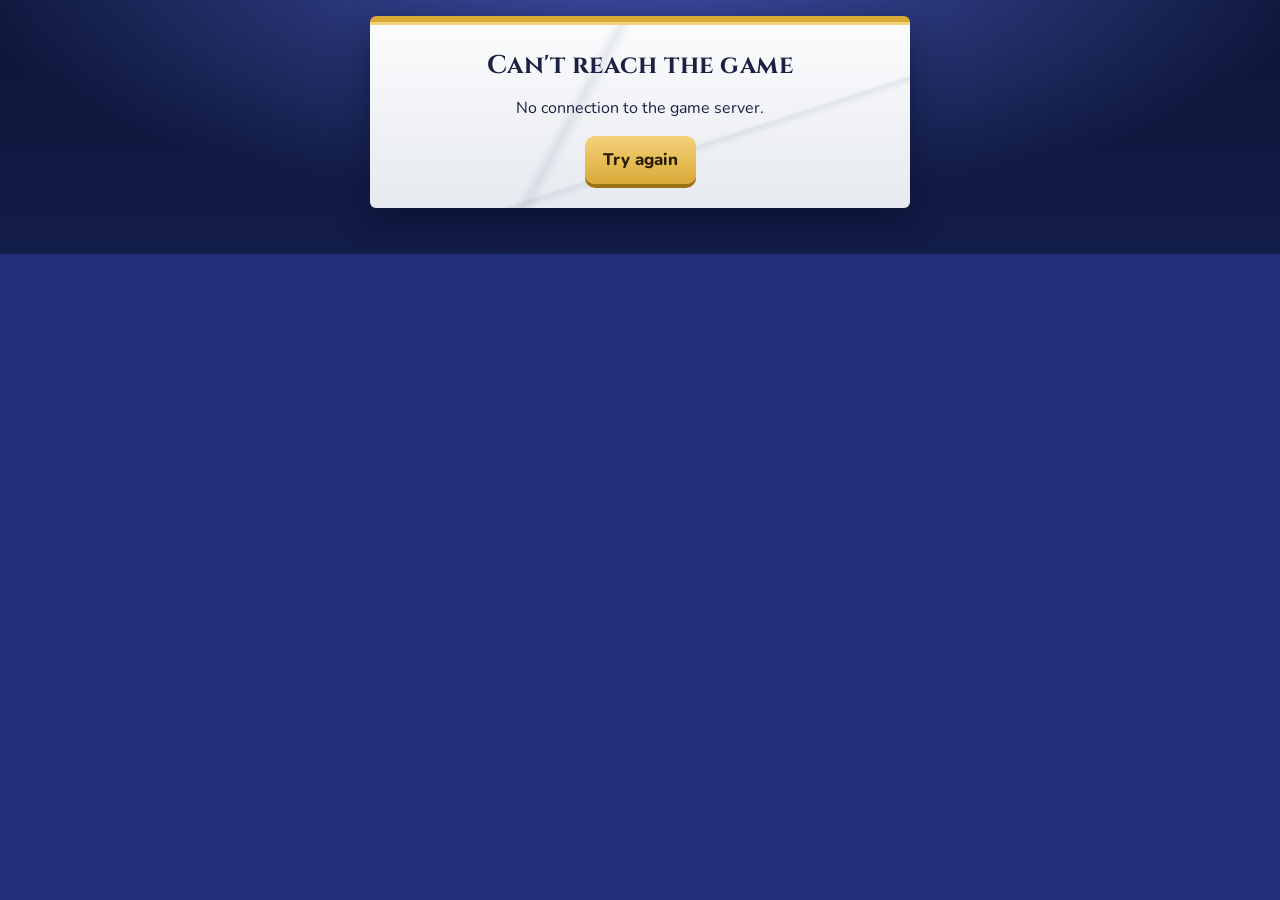
<file: index.html>
<!doctype html>
<html lang="en-AU">
<head>
  <meta charset="utf-8">
  <meta name="viewport" content="width=device-width, initial-scale=1, maximum-scale=1, user-scalable=no, viewport-fit=cover">
  <meta name="apple-mobile-web-app-capable" content="yes">
  <meta name="theme-color" content="#0c1536">
  <title>Trials of Olympus</title>
  <link rel="preconnect" href="https://fonts.googleapis.com">
  <link href="https://fonts.googleapis.com/css2?family=Cinzel:wght@600;700;900&family=Nunito:wght@500;700;800&display=swap" rel="stylesheet">
  <link rel="stylesheet" href="css/style.css">
  <link rel="stylesheet" href="css/pad.css">
</head>
<body class="student">
  <div id="app"></div>
  <script src="js/config.js"></script>
  <script src="js/levels.js"></script>
  <script src="js/api.js"></script>
  <script src="js/game.js"></script>
  <script src="js/celebrate.js"></script>
  <script src="js/student.js"></script>
</body>
</html>
</file>
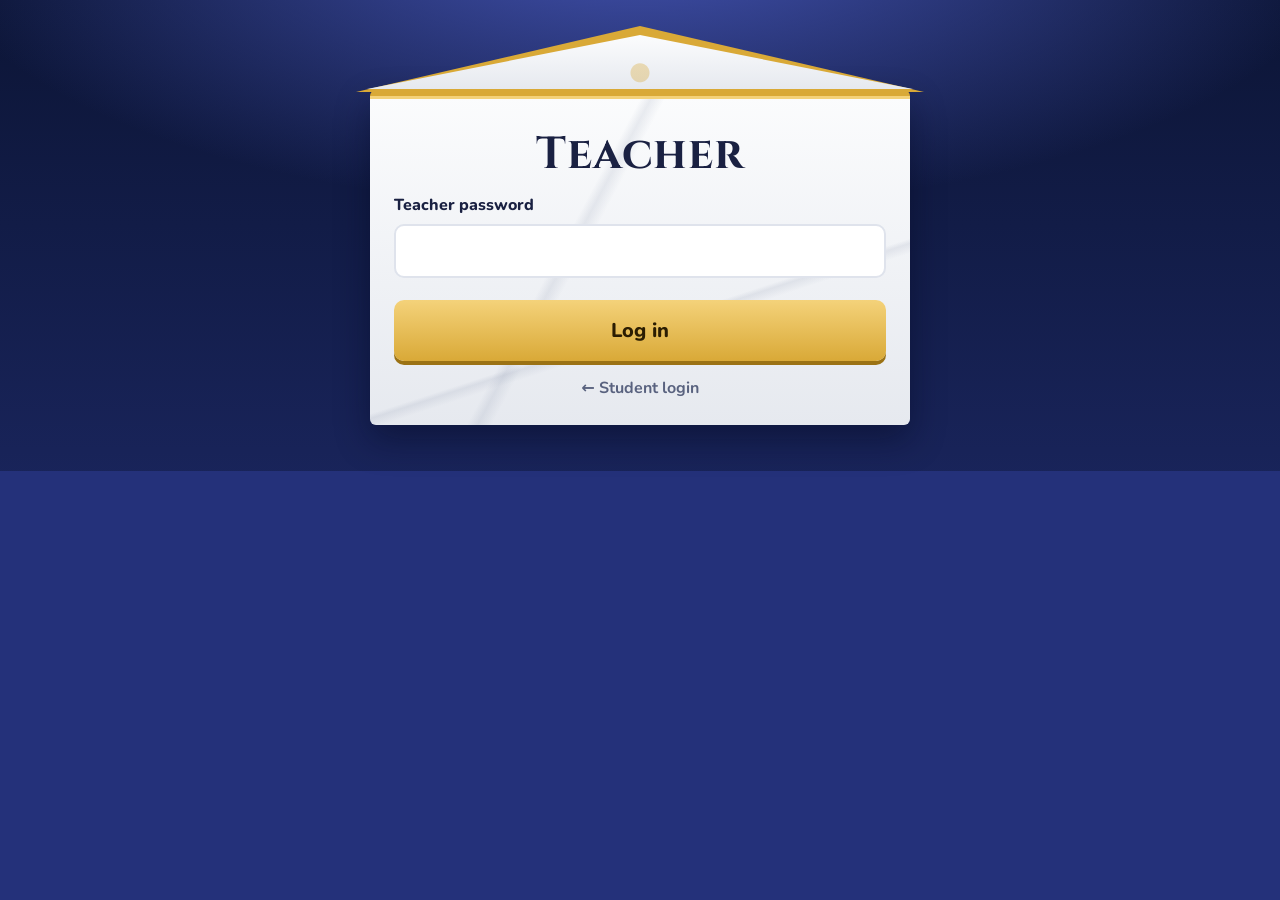
<file: teacher.html>
<!doctype html>
<html lang="en-AU">
<head>
  <meta charset="utf-8">
  <meta name="viewport" content="width=device-width, initial-scale=1">
  <meta name="robots" content="noindex">
  <title>Trials of Olympus — Teacher</title>
  <link rel="preconnect" href="https://fonts.googleapis.com">
  <link href="https://fonts.googleapis.com/css2?family=Cinzel:wght@600;700;900&family=Nunito:wght@500;700;800&display=swap" rel="stylesheet">
  <link rel="stylesheet" href="css/style.css">
</head>
<body class="teacher">
  <div id="app"></div>
  <script src="js/config.js"></script>
  <script src="js/levels.js"></script>
  <script src="js/api.js"></script>
  <script src="js/game.js"></script>
  <script src="js/celebrate.js"></script>
  <script src="js/teacher.js"></script>
</body>
</html>
</file>
<file: css/style.css>
/* =====================================================================
   FLUENCY CHALLENGE — "Mount Olympus" theme
   Night sky over Olympus, marble temple panels with gold cornices,
   fluted columns either side of the play area, a lightning flash on
   every correct answer. All colours are tokens in :root.
   ===================================================================== */
:root {
  --sky-top: #0c1536; --sky-bottom: #24317a; --glow: #4656b8;
  --marble: #f6f7f9; --marble-shade: #e6e9ef; --vein: rgba(120, 132, 160, .14);
  --gold: #d9a937; --gold-light: #f4d27a; --gold-deep: #9b7214;
  --ink: #1a2142; --muted: #59627f; --line: #dfe3ec;
  --laurel: #3f8a55; --laurel-soft: #e3f2e7; --wine: #b4323f; --wine-soft: #f8e3e5;
  --wood-dark: #2b170a; --wood: #4a2a12; --wood-light: #6b3f1d;
  --display: 'Cinzel', 'Trajan Pro', Georgia, serif;
  --body: 'Nunito', system-ui, -apple-system, sans-serif;
  --r-panel: 6px; --r-control: 10px;
}

* { box-sizing: border-box; }
html, body { margin: 0; min-height: 100%; }
html { background: var(--sky-bottom); }
body {
  font-family: var(--body); color: var(--ink); line-height: 1.45;
  background:
    url("data:image/svg+xml,%3Csvg xmlns='http://www.w3.org/2000/svg' viewBox='0 0 1200 220' preserveAspectRatio='none'%3E%3Cpath d='M0 220 L0 150 L140 95 L260 140 L420 40 L520 85 L600 10 L690 80 L800 55 L930 130 L1060 90 L1200 140 L1200 220Z' fill='%23111b48'/%3E%3Cpath d='M600 10 L638 44 L624 40 L612 50 L600 42 L588 52 L576 40 L562 44Z' fill='%23dfe6f5' opacity='.55'/%3E%3Cpath d='M0 220 L0 185 L180 150 L340 190 L520 140 L700 185 L880 150 L1040 180 L1200 160 L1200 220Z' fill='%230a1130'/%3E%3C/svg%3E") bottom / 100% 26vh no-repeat fixed,
    radial-gradient(ellipse 80% 45% at 50% -8%, var(--glow) 0%, transparent 70%) fixed,
    linear-gradient(180deg, var(--sky-top), var(--sky-bottom)) fixed;
  -webkit-tap-highlight-color: transparent; touch-action: manipulation;
  padding: max(16px, env(safe-area-inset-top)) 16px 28px;
}
body.student { -webkit-user-select: none; user-select: none; }
#app { max-width: 1100px; margin: 0 auto; position: relative; z-index: 1; }
h1, h2, h3 { font-family: var(--display); font-weight: 700; letter-spacing: .02em; margin: .2em 0 .5em; line-height: 1.15; }
h2 { font-size: 1.6rem; }
.title { font-size: clamp(2rem, 6vw, 2.8rem); text-align: center; margin-bottom: .1em; }
.subtitle { text-align: center; color: var(--muted); margin-top: 0; }
a { color: var(--gold-deep); }
.muted { color: var(--muted); } .small { font-size: .9rem; } .center { text-align: center; }
.pad-xl { padding: 60px 0; color: #fff; }
.warn { color: var(--wine); font-weight: 800; }
:focus-visible { outline: 3px solid var(--gold-light); outline-offset: 2px; }

/* ---------- Lightning flash (signature moment: every correct answer) ---------- */
body::after {
  content: ''; position: fixed; inset: 0; pointer-events: none; z-index: 40; opacity: 0;
  background:
    url("data:image/svg+xml,%3Csvg xmlns='http://www.w3.org/2000/svg' viewBox='0 0 100 300'%3E%3Cpath d='M60 0 L22 130 L48 130 L18 300 L82 105 L54 105 L80 0Z' fill='%23fff3c4'/%3E%3C/svg%3E") 82% 0 / auto 70vh no-repeat,
    radial-gradient(ellipse at 80% 0%, rgba(255, 240, 190, .55), transparent 60%);
}
body.zap::after { animation: zap .42s ease-out; }
@keyframes zap { 0% { opacity: 0; } 12% { opacity: 1; } 25% { opacity: .2; } 38% { opacity: .85; } 100% { opacity: 0; } }

/* ---------- Marble panels ---------- */
.card {
  background:
    linear-gradient(118deg, transparent 38%, var(--vein) 39.5%, transparent 41.5%),
    linear-gradient(162deg, transparent 63%, var(--vein) 64%, transparent 66%),
    linear-gradient(180deg, #fbfcfd, var(--marble-shade));
  border-radius: var(--r-panel); border-top: 6px solid var(--gold);
  box-shadow: inset 0 3px 0 var(--gold-light), 0 14px 34px rgba(4, 8, 30, .45);
  padding: 24px; margin: 0 auto 18px;
}
.card.narrow { max-width: 540px; } .card.wide { max-width: 920px; }

/* Temple front: a pediment sits on top of the panel */
.temple { position: relative; margin-top: 74px; }
.temple::before, .temple::after { content: ''; position: absolute; left: 50%; transform: translateX(-50%); pointer-events: none; }
.temple::before { top: -70px; width: calc(100% + 28px); height: 66px; background: var(--gold); clip-path: polygon(50% 0, 100% 100%, 0 100%); }
.temple::after {
  top: -61px; width: calc(100% + 6px); height: 54px; clip-path: polygon(50% 0, 100% 100%, 0 100%);
  background: radial-gradient(circle at 50% 70%, rgba(217, 169, 55, .35) 0 9px, transparent 10px), linear-gradient(180deg, #fbfcfd, var(--marble-shade));
}

label { display: block; font-weight: 800; margin: 14px 0; }
select, input {
  display: block; width: 100%; margin-top: 6px; font: inherit; font-size: 1.15rem; padding: 12px 14px;
  border: 2px solid var(--line); border-radius: var(--r-control); background: #fff; color: var(--ink);
}
select:focus, input:focus { outline: none; border-color: var(--gold); }
.demo-note { background: #fff6d8; border: 1px solid var(--gold-light); border-radius: var(--r-control); padding: 10px 14px; text-align: center; }

/* ---------- Buttons ---------- */
.btn {
  font: inherit; font-weight: 800; font-size: 1.05rem; border: 0; border-radius: var(--r-control); padding: 12px 18px; cursor: pointer;
  background: #fff; color: var(--ink); box-shadow: inset 0 0 0 2px var(--line), 0 3px 0 var(--line); transition: transform .08s;
}
.btn:active { transform: translateY(2px); }
.btn:disabled { opacity: .5; cursor: default; }
.btn.primary { background: linear-gradient(180deg, var(--gold-light), var(--gold)); color: #2b1d02; box-shadow: 0 4px 0 var(--gold-deep); }
.btn.ghost { background: transparent; box-shadow: none; color: var(--muted); }
.btn.big { font-size: 1.25rem; padding: 16px 22px; width: 100%; margin-top: 8px; }
.btn.huge { font-family: var(--display); font-size: 1.5rem; padding: 20px; width: 100%; }
.btn.small { font-size: .9rem; padding: 8px 12px; }
.btn.back { padding-left: 0; }
.menu { display: grid; gap: 14px; margin: 22px 0 14px; }
.choice-row { display: flex; flex-wrap: wrap; gap: 10px; justify-content: center; margin-top: 16px; }

/* ---------- Operation + level pickers ---------- */
.op-grid { display: grid; grid-template-columns: repeat(auto-fit, minmax(240px, 1fr)); gap: 12px; }
.op-btn { display: flex; align-items: center; gap: 14px; text-align: left; padding: 16px; }
.op-btn small { display: block; font-weight: 700; color: var(--muted); margin-top: 2px; }
.op-sym {
  font-family: var(--display); font-size: 2.2rem; width: 58px; height: 58px; flex: none; display: grid; place-items: center;
  border-radius: 50%; background: radial-gradient(circle at 35% 30%, var(--gold-light), var(--gold) 60%, var(--gold-deep)); color: #2b1d02;
}
.level-list { display: grid; gap: 8px; }
.level-btn {
  display: grid; grid-template-columns: 40px 40px 1fr auto; align-items: center; gap: 10px; text-align: left; font: inherit;
  background: #fff; border: 2px solid var(--line); border-radius: var(--r-control); padding: 10px 14px; cursor: pointer; color: var(--ink);
}
.level-btn.current { border-color: var(--gold); background: #fff9e8; box-shadow: 0 0 0 3px rgba(217, 169, 55, .25); }
.lv-num { font-family: var(--display); font-weight: 700; font-size: 1.35rem; text-align: center; color: var(--gold-deep); }
.lv-emoji { font-size: 1.7rem; text-align: center; }
.lv-name { font-weight: 800; font-size: 1.08rem; }
.lv-tag { font-family: var(--display); color: var(--gold-deep); margin-right: 2px; }
.tag { font-size: .85rem; font-weight: 800; padding: 4px 10px; border-radius: 999px; background: var(--marble-shade); white-space: nowrap; }
.tag.ok { background: var(--laurel-soft); color: var(--laurel); }
.tag.cur { background: var(--gold); color: #2b1d02; }
.tag.dim { color: var(--muted); }
@media (max-width: 520px) { .level-btn { grid-template-columns: 30px 32px 1fr; } .level-btn .tag { grid-column: 2 / -1; justify-self: start; } }

/* ---------- Profile ---------- */
.tabs { display: flex; gap: 6px; flex-wrap: wrap; margin-bottom: 10px; }
.tab { font: inherit; font-weight: 800; border: 0; border-radius: 999px; padding: 8px 14px; background: var(--marble-shade); cursor: pointer; color: var(--ink); }
.tab.active { background: var(--ink); color: var(--gold-light); }
.big-line { font-size: 1.2rem; }
.table-wrap { overflow-x: auto; }
.lv-table { width: 100%; border-collapse: collapse; font-size: 1rem; }
.lv-table th, .lv-table td { padding: 9px 10px; border-bottom: 1px solid var(--line); text-align: left; vertical-align: top; }
.lv-table th { font-family: var(--display); font-size: .95rem; }
.lv-table th small, .lv-table td small { display: block; color: var(--muted); font-weight: 600; font-family: var(--body); }
.lv-table tr.current td { background: #fff6d8; }
.stat-grid { display: grid; grid-template-columns: repeat(4, 1fr); gap: 8px; margin: 16px 0; }
.stat-grid div { background: #fff; border: 1px solid var(--line); border-radius: var(--r-control); padding: 12px 4px; }
.stat-grid b { display: block; font-family: var(--display); font-size: 1.6rem; }
.stat-grid span { color: var(--muted); font-size: .85rem; font-weight: 700; }

/* ---------- Waiting room ---------- */
.big-emoji { font-size: 3.6rem; }
.spin { animation: spin 2s linear infinite; display: inline-block; }
@keyframes spin { to { transform: rotate(360deg); } }
.spinner { width: 40px; height: 40px; border: 5px solid rgba(255, 255, 255, .3); border-top-color: var(--gold-light); border-radius: 50%; animation: spin 1s linear infinite; margin: 0 auto 10px; }
.card .spinner { border-color: var(--line); border-top-color: var(--gold); }
.in-room {
  display: inline-flex; align-items: center; gap: 8px; background: var(--laurel-soft); color: var(--laurel);
  font-weight: 800; padding: 6px 14px; border-radius: 999px; border: 1px solid rgba(63, 138, 85, .35);
}
.in-room .dot { width: 10px; height: 10px; border-radius: 50%; background: var(--laurel); animation: beat 1.4s ease-in-out infinite; }
@keyframes beat { 0%, 100% { box-shadow: 0 0 0 0 rgba(63, 138, 85, .5); } 50% { box-shadow: 0 0 0 7px rgba(63, 138, 85, 0); } }
.bolt-wait { font-size: 4.2rem; margin: 10px 0 0; animation: charge 2.4s ease-in-out infinite; }
@keyframes charge { 0%, 100% { filter: drop-shadow(0 0 0 rgba(217, 169, 55, 0)); transform: scale(1); } 50% { filter: drop-shadow(0 0 18px rgba(244, 210, 122, .95)); transform: scale(1.08); } }
.count-line { font-family: var(--display); font-weight: 700; font-size: 1.2rem; color: var(--gold-deep); }
.after-results { color: #fff; }
.after-results .btn.ghost { color: rgba(255, 255, 255, .85); display: block; margin: 10px auto 0; }

/* ---------- Countdown + team reveal ---------- */
.countdown { text-align: center; color: #fff; padding-top: 2vh; max-width: 620px; margin: 0 auto; }
.count-title { font-size: 2rem; }
.count-num { font-family: var(--display); font-weight: 900; font-size: 9rem; line-height: 1; margin-top: 4vh; color: var(--gold-light); text-shadow: 0 0 30px rgba(244, 210, 122, .5); }
.count-num.pop { animation: pop .5s ease-out; }
@keyframes pop { from { transform: scale(1.6); opacity: 0; } to { transform: scale(1); opacity: 1; } }
.team-reveal {
  display: inline-flex; align-items: center; gap: 16px; background: var(--marble); color: var(--ink); border-radius: var(--r-panel);
  padding: 16px 24px; border-top: 6px solid var(--team, var(--gold)); box-shadow: 0 14px 34px rgba(4, 8, 30, .45); text-align: left; animation: pop .6s;
}
.team-reveal > span { font-size: 3.4rem; }
.team-reveal b { font-family: var(--display); font-size: 1.6rem; color: var(--team); display: block; }
.team-reveal small { color: var(--muted); font-weight: 700; }
.lv-line { font-weight: 800; font-size: 1.15rem; opacity: .92; }

/* ---------- Play screen: a temple front, columns either side ---------- */
.arena { display: grid; grid-template-columns: 1fr minmax(0, 540px) 1fr; gap: 28px; align-items: stretch; }
.column {
  justify-self: center; width: 54px; border-radius: 2px; min-height: 100%;
  background:
    linear-gradient(180deg, var(--gold) 0 10px, #fbfcfd 10px 26px, transparent 26px) top / 100% 26px no-repeat,
    linear-gradient(0deg, var(--gold) 0 8px, #fbfcfd 8px 22px, transparent 22px) bottom / 100% 22px no-repeat,
    repeating-linear-gradient(90deg, #f3f5f8 0 7px, #c9cfda 7px 9px, #fbfcfd 9px 13px);
  box-shadow: 0 0 0 4px rgba(255, 255, 255, .06), 0 10px 24px rgba(0, 0, 0, .35);
  opacity: .92;
}
@media (max-width: 760px) { .arena { grid-template-columns: 1fr; } .column { display: none; } }
.play { color: #fff; width: 100%; }
.play-top { display: flex; align-items: center; justify-content: space-between; gap: 10px; min-height: 36px; margin-bottom: 6px; }
.play-label { font-weight: 800; opacity: .9; text-align: right; overflow: hidden; text-overflow: ellipsis; white-space: nowrap; }
.quit {
  font: inherit; font-weight: 800; font-size: .95rem; color: #fff; background: rgba(255, 255, 255, .12);
  border: 1px solid rgba(255, 255, 255, .3); border-radius: 999px; padding: 6px 14px; cursor: pointer;
}
.countdown .play-top { justify-content: flex-start; }
.hud { display: grid; grid-template-columns: repeat(3, 1fr); gap: 8px; }
.hud-item { background: rgba(8, 14, 44, .55); border: 1px solid rgba(244, 210, 122, .35); border-radius: var(--r-control); padding: 6px 10px; text-align: center; }
.hud-label { display: block; font-size: .8rem; font-weight: 800; opacity: .8; }
.hud-val { font-family: var(--display); font-weight: 700; font-size: 1.9rem; color: var(--gold-light); font-variant-numeric: lining-nums tabular-nums; }
.hud-item.hurry .hud-val { color: #ff9a8a; animation: pulse .5s infinite alternate; }
@keyframes pulse { to { transform: scale(1.12); } }
.timebar { height: 8px; background: rgba(255, 255, 255, .15); border-radius: 99px; overflow: hidden; margin: 10px 0; }
.timebar div { height: 100%; background: linear-gradient(90deg, var(--gold-deep), var(--gold-light)); transition: width .1s linear; }
.question {
  font-family: var(--display); font-weight: 700; font-size: clamp(2.6rem, 9vw, 4.2rem); text-align: center; margin: 2vh 0 1vh;
  font-variant-numeric: lining-nums tabular-nums; text-shadow: 0 3px 0 rgba(0, 0, 0, .3);
}
.answer {
  background: linear-gradient(180deg, #fff, var(--marble-shade)); color: var(--ink); border-radius: var(--r-control);
  height: clamp(64px, 10vh, 84px); display: flex; align-items: center; justify-content: center;
  font-family: var(--display); font-weight: 700; font-size: clamp(2.2rem, 7vw, 3.2rem); font-variant-numeric: lining-nums tabular-nums;
  border: 4px solid var(--gold);
}
.answer.right { background: var(--laurel-soft); border-color: var(--laurel); box-shadow: 0 0 26px rgba(244, 210, 122, .8); }
.answer.wrong { background: var(--wine-soft); border-color: var(--wine); animation: shake .3s; }
@keyframes shake { 25% { transform: translateX(-8px); } 75% { transform: translateX(8px); } }
.caret { width: 3px; height: 1em; background: var(--gold-deep); margin-left: 3px; animation: blink 1s steps(1) infinite; }
@keyframes blink { 50% { opacity: 0; } }
.reveal { height: 1.8em; text-align: center; font-weight: 800; font-size: 1.2rem; color: #ffc9c9; margin: 6px 0; }
.pad { display: grid; grid-template-columns: repeat(3, 1fr); gap: 10px; }
.key {
  font-family: var(--display); font-weight: 700; font-size: clamp(1.8rem, 5vw, 2.4rem); height: clamp(60px, 9.5vh, 92px);
  border: 0; border-radius: var(--r-control); cursor: pointer; touch-action: manipulation; color: var(--ink);
  background: linear-gradient(118deg, transparent 45%, var(--vein) 47%, transparent 50%), linear-gradient(180deg, #fff, var(--marble-shade));
  box-shadow: 0 5px 0 #b9bfcc, inset 0 -2px 0 rgba(0, 0, 0, .05);
}
.key.pressed { transform: translateY(4px); box-shadow: 0 1px 0 #b9bfcc; }
.key-del { background: linear-gradient(180deg, #e7c8a0, #c99b62); color: #3b2508; box-shadow: 0 5px 0 #8a5f2c; }
.key-go { background: linear-gradient(180deg, #58a96f, var(--laurel)); color: #fff; box-shadow: 0 5px 0 #2a5e3a; }
.play.finished .pad, .play.finished .answer { opacity: .4; pointer-events: none; }

/* ---------- Results ---------- */
.results { text-align: center; }
.winner {
  background: radial-gradient(ellipse at 50% 0%, rgba(255, 255, 255, .28), transparent 65%), var(--team, var(--ink));
  color: #fff; border-radius: var(--r-panel); padding: 20px 16px 26px; border-top: 6px solid var(--gold); position: relative;
}
.winner-kicker { font-family: var(--display); font-weight: 700; color: #fff; font-size: 1.15rem; text-shadow: 0 2px 0 rgba(0, 0, 0, .3); }
.laurel {
  width: 128px; height: 128px; margin: 8px auto 4px; display: grid; place-items: center; border-radius: 50%;
  background: radial-gradient(circle, rgba(255, 255, 255, .18) 55%, transparent 56%);
  box-shadow: 0 0 0 5px #fff, 0 0 0 9px var(--gold-light), 0 0 34px rgba(255, 244, 200, .8);
}
.winner-emoji { font-size: 4.4rem; line-height: 1; animation: pop .8s; }
.winner h1 { font-size: clamp(2rem, 6vw, 3.2rem); margin: .2em 0; text-shadow: 0 3px 0 rgba(0, 0, 0, .25); }
.results.big .winner h1 { font-size: clamp(2.6rem, 7vw, 4.4rem); }
.winner-sub, .winner-stat { font-weight: 800; opacity: .95; }
.you-badge { display: inline-block; margin-top: 10px; background: var(--gold-light); color: #2b1d02; font-weight: 800; padding: 6px 16px; border-radius: 999px; }
.me-card { background: #fff; border: 1px solid var(--line); border-radius: var(--r-control); padding: 12px; margin: 14px 0; }
.levelup { color: var(--laurel); font-weight: 800; font-size: 1.15rem; margin-top: 4px; }
.ranks { list-style: none; padding: 0; margin: 16px 0; text-align: left; }
.rank-row {
  display: grid; grid-template-columns: 44px 44px 1fr auto; align-items: center; gap: 8px; padding: 10px 14px;
  border-radius: var(--r-control); border-left: 8px solid var(--team); background: #fff; margin-bottom: 8px; box-shadow: 0 2px 0 var(--line);
}
.rank-row.mine { outline: 3px solid var(--gold); }
.rank { font-family: var(--display); font-weight: 700; font-size: 1.5rem; text-align: center; }
.team-emoji { font-size: 1.8rem; }
.team-name { font-weight: 800; font-size: 1.1rem; }
.team-name em { color: var(--gold-deep); font-style: normal; }
.team-stat { font-family: var(--display); font-weight: 700; font-size: 1.25rem; text-align: right; }
.team-stat small { display: block; font-family: var(--body); font-size: .8rem; color: var(--muted); }
.members { grid-column: 1 / -1; display: flex; flex-wrap: wrap; gap: 6px; padding-top: 4px; }
.members.center { justify-content: center; margin-top: 10px; }
.member { background: var(--marble); border: 1px solid var(--line); border-radius: 999px; padding: 4px 10px; font-weight: 700; font-size: .9rem; }
.member small { color: var(--muted); }
.confetti { position: fixed; inset: 0; pointer-events: none; z-index: 50; }
.toast { position: fixed; left: 50%; bottom: 24px; transform: translateX(-50%); background: var(--ink); color: #fff; padding: 12px 18px; border-radius: var(--r-control); font-weight: 700; z-index: 60; max-width: 90vw; border: 1px solid var(--gold); }

/* ---------- Teacher ---------- */
.t-head { display: flex; align-items: center; justify-content: space-between; flex-wrap: wrap; gap: 10px; color: #fff; margin-bottom: 18px; }
.t-head h1 { margin: 0; color: var(--gold-light); }
.t-head nav { display: flex; gap: 8px; flex-wrap: wrap; }
.t-head .btn.ghost { color: #fff; }
.lobby-grid { display: grid; grid-template-columns: 1.4fr 1fr; gap: 18px; align-items: start; }
.lobby-grid .card { margin: 0; }
@media (max-width: 800px) { .lobby-grid { grid-template-columns: 1fr; } }
.count { color: var(--gold-deep); font-size: 1.4em; }
.chips { display: flex; flex-wrap: wrap; gap: 8px; }
.chip { font: inherit; font-weight: 700; border: 1px solid var(--line); background: #fff; border-radius: 999px; padding: 8px 14px; cursor: pointer; color: var(--ink); }
.chip:hover { background: var(--wine-soft); border-color: var(--wine); }
.playing-card { max-width: 900px; padding: 40px 24px; }
.big-timer { font-family: var(--display); font-weight: 900; font-size: clamp(4rem, 14vw, 9rem); color: var(--gold-deep); font-variant-numeric: lining-nums tabular-nums; line-height: 1.1; }
.team-pills { display: flex; flex-wrap: wrap; gap: 8px; justify-content: center; margin: 16px 0; }
.pill { border: 3px solid var(--team); border-radius: 999px; padding: 6px 14px; font-weight: 800; background: #fff; }
.result-actions { display: flex; flex-wrap: wrap; gap: 10px; justify-content: center; align-items: center; }
.result-actions .btn.big { width: auto; margin: 0; }
.result-actions .btn.ghost { color: rgba(255, 255, 255, .85); }
.toggle { display: inline-flex; align-items: center; gap: 8px; color: #fff; margin: 0 10px; }
.toggle input { width: 22px; height: 22px; margin: 0; }
.row-between { display: flex; justify-content: space-between; align-items: center; flex-wrap: wrap; }
.overview td { min-width: 140px; }
#app > .center:not(.card), #app > .center:not(.card) .muted { color: rgba(255, 255, 255, .9); }
.done-note { background: var(--laurel-soft); color: var(--laurel); border: 1px solid rgba(63, 138, 85, .35); border-radius: var(--r-control); padding: 10px 14px; font-weight: 800; }

@media (max-width: 520px) {
  .stat-grid { grid-template-columns: repeat(2, 1fr); }
  .rank-row { grid-template-columns: 34px 34px 1fr auto; padding: 8px; }
}

/* Link between the student and teacher login screens */
.switch-link { display: block; text-align: center; margin-top: 16px; font-weight: 700; color: var(--muted); text-decoration: none; }
.switch-link:hover { color: var(--gold-deep); text-decoration: underline; }

/* First log-in: create a password */
.first-time h2 { font-size: 1.35rem; margin-top: 18px; }
.write-it { background: #fff6d8; border: 1px solid var(--gold-light); border-radius: var(--r-control); padding: 10px 14px; font-weight: 700; }
.show-pw { display: flex; align-items: center; gap: 8px; font-weight: 700; }
.show-pw input { width: 22px; height: 22px; margin: 0; }
.pw-show { font-family: var(--body); font-weight: 800; font-size: 2rem; letter-spacing: .04em; margin: 0 0 10px; word-break: break-all; }
.reset-pw { display: block; padding-left: 0; margin-top: 2px; color: var(--wine); }

/* =====================================================================
   TROPHIES — golden emoji, the win-screen award and the trophy cabinet
   ===================================================================== */
/* Any emoji is turned gold: sepia first (removes its own colours), then warmed and brightened. */
.trophy {
  display: inline-block; line-height: 1; font-style: normal;
  filter: sepia(1) saturate(3.4) hue-rotate(-14deg) brightness(1.06) contrast(1.1)
          drop-shadow(0 2px 0 rgba(110, 72, 0, .55)) drop-shadow(0 0 10px rgba(255, 214, 110, .45));
}
.trophy.sm { font-size: 1.7rem; vertical-align: middle; }
.trophy.md { font-size: 2.7rem; }
.trophy.xl { font-size: 5.6rem; }

/* Winner panel: the round's prize (seen by everyone, teacher screen too) */
.prize {
  display: inline-flex; align-items: center; gap: 8px; margin-top: 10px; padding: 4px 16px 4px 8px; border-radius: 999px;
  background: rgba(10, 14, 40, .35); border: 1px solid rgba(244, 210, 122, .6); font-weight: 800;
}
.prize b { color: var(--gold-light); }

/* Win screen: "You won a trophy!" (only the winning team's iPads) */
.trophy-won {
  position: relative; overflow: hidden; display: flex; align-items: center; justify-content: center; gap: 18px; flex-wrap: wrap;
  margin: 14px 0; padding: 18px 20px; border-radius: var(--r-panel); text-align: left;
  background: radial-gradient(ellipse at 30% 50%, #3a2a62 0%, #1a1f4a 70%); color: #fff;
  border: 3px solid var(--gold); box-shadow: inset 0 0 0 2px rgba(244, 210, 122, .35), 0 8px 24px rgba(4, 8, 30, .35);
}
.trophy-won-rays {
  position: absolute; left: calc(50% - 300px); top: 50%; width: 600px; height: 600px; margin-top: -300px; pointer-events: none; opacity: .45;
  background: repeating-conic-gradient(from 0deg, rgba(244, 210, 122, .7) 0 7deg, transparent 7deg 20deg);
  -webkit-mask-image: radial-gradient(circle, #000 8%, transparent 45%); mask-image: radial-gradient(circle, #000 8%, transparent 45%);
  animation: rays 18s linear infinite;
}
@keyframes rays { to { transform: rotate(360deg); } }
.trophy-won .trophy { position: relative; animation: award 1s cubic-bezier(.2, 1.6, .4, 1) both; }
@keyframes award { from { transform: scale(.2) rotate(-25deg); opacity: 0; } to { transform: scale(1) rotate(0); opacity: 1; } }
.trophy-won-text { position: relative; }
.trophy-won-kicker { font-family: var(--display); font-weight: 700; font-size: 1.1rem; color: var(--gold-light); }
.trophy-won-name { font-family: var(--display); font-weight: 900; font-size: clamp(1.6rem, 5vw, 2.3rem); line-height: 1.1; }
.trophy-won-note { font-weight: 700; opacity: .9; margin-top: 4px; }

/* Trophy cabinet: a dark wood cabinet with gold-edged shelves */
.cabinet-card { padding-bottom: 14px; }
.cabinet {
  margin: 8px auto 14px; padding: 14px 16px 2px; border-radius: 8px;
  background:
    radial-gradient(ellipse 70% 40% at 50% 0%, rgba(255, 220, 140, .18), transparent 70%),
    repeating-linear-gradient(92deg, rgba(255, 255, 255, .025) 0 3px, transparent 3px 11px),
    linear-gradient(180deg, var(--wood) 0%, var(--wood-dark) 100%);
  border: 12px solid var(--wood-light); border-top-color: #7a4a22; border-bottom-color: #3a210d;
  box-shadow: inset 0 0 40px rgba(0, 0, 0, .65), 0 0 0 3px var(--gold), 0 14px 30px rgba(4, 8, 30, .45);
}
.shelf {
  position: relative; display: grid; grid-template-columns: repeat(5, 1fr); gap: 8px; align-items: end;
  min-height: 112px; padding: 10px 6px 6px; margin-bottom: 26px;
}
/* the plank each shelf stands on */
.shelf::after {
  content: ''; position: absolute; left: -16px; right: -16px; bottom: -14px; height: 14px;
  background: linear-gradient(180deg, var(--gold-light), var(--gold) 35%, var(--gold-deep));
  box-shadow: 0 8px 10px -2px rgba(0, 0, 0, .6);
}
.top-shelf { display: block; text-align: center; min-height: 206px; padding-top: 42px;
  background: radial-gradient(ellipse 40% 70% at 50% 100%, rgba(255, 226, 150, .28), transparent 70%); }
.plaque {
  position: absolute; top: 0; left: 50%; transform: translateX(-50%);
  font-family: var(--display); font-weight: 700; font-size: .85rem; letter-spacing: .08em; white-space: nowrap;
  background: linear-gradient(180deg, var(--gold-light), var(--gold)); color: #3a2604; padding: 3px 14px; border-radius: 3px;
  box-shadow: 0 2px 0 var(--gold-deep);
}
.fav { color: #fff; }
.fav .trophy.xl { font-size: 6.4rem; }
.fav-name { font-family: var(--display); font-weight: 900; font-size: 1.5rem; color: var(--gold-light); margin-top: 4px; }
.fav-from { font-size: .9rem; font-weight: 700; color: rgba(255, 255, 255, .75); }
.fav.just-picked .trophy { animation: award .8s cubic-bezier(.2, 1.6, .4, 1) both; }
.fav-empty { color: rgba(255, 255, 255, .75); font-weight: 800; padding-top: 52px; }
.trophy-slot {
  font: inherit; display: flex; flex-direction: column; align-items: center; justify-content: flex-end; gap: 4px;
  min-height: 92px; padding: 4px 2px; border: 0; border-radius: 8px; background: transparent; cursor: pointer; color: #fff;
  transition: transform .15s;
}
.trophy-slot:active { transform: scale(.94); }
.trophy-slot:hover, .trophy-slot:focus-visible { background: rgba(255, 226, 150, .1); }
.trophy-slot.empty { cursor: default; }
.trophy-slot.lifting .trophy { animation: lift .5s ease-in-out infinite alternate; }
@keyframes lift { to { transform: translateY(-10px); } }
.slot-name { font-size: .72rem; font-weight: 800; line-height: 1.15; text-align: center; color: rgba(255, 240, 210, .9);
  display: -webkit-box; -webkit-line-clamp: 2; -webkit-box-orient: vertical; overflow: hidden; }
.cabinet-note { text-align: center; font-weight: 800; margin: 4px 0; }
@media (max-width: 520px) {
  .cabinet-card { padding: 16px 12px; }
  .cabinet { padding: 12px 8px 2px; border-width: 8px; }
  .shelf { gap: 2px; min-height: 92px; padding: 8px 0 4px; }
  .shelf::after { left: -8px; right: -8px; }
  .trophy.md { font-size: 2.1rem; }
  .trophy-slot { min-height: 78px; }
  .slot-name { font-size: .62rem; }
  .trophy-won { text-align: center; }
  .top-shelf { min-height: 180px; padding-top: 38px; }
  .fav .trophy.xl { font-size: 4.6rem; }
  .fav-name { font-size: 1.25rem; }
}

@media (prefers-reduced-motion: reduce) {
  *, *::before, *::after { animation: none !important; transition: none !important; }
  body.zap::after { animation: none; }
}

/* =====================================================================
   v7 — Play again panel, team balance note, "no result" rows
   ===================================================================== */
.again-card h2 { margin-bottom: .2em; }
.again-grid { display: grid; grid-template-columns: repeat(3, 1fr); gap: 0 14px; }
.again-grid label { margin: 10px 0; }
.again-card .btn.huge { margin-top: 6px; }
@media (max-width: 700px) { .again-grid { grid-template-columns: 1fr; } }
.pill small { font-weight: 800; color: var(--muted); margin-left: 4px; font-variant-numeric: tabular-nums; }
.balance-note { max-width: 620px; margin: 0 auto 14px; }
.rank-row.unranked { background: var(--marble-shade); box-shadow: none; }
.rank-row.unranked .rank, .rank-row.unranked .team-stat { color: var(--muted); }
.winner.no-result { background: radial-gradient(ellipse at 50% 0%, rgba(255, 255, 255, .18), transparent 65%), var(--ink); }
.winner.no-result h1 { font-size: clamp(1.8rem, 5vw, 2.6rem); }
.version-warn { max-width: 920px; border-top-color: var(--wine); box-shadow: inset 0 3px 0 var(--wine-soft), 0 14px 34px rgba(4, 8, 30, .45); }
.version-warn ol { margin: 8px 0 0; padding-left: 22px; }
.version-warn li { margin: 4px 0; }

/* =====================================================================
   v9 — penalty on the play screen, platinum trophies, keep / re-roll, weekly keep in the cabinet
   ===================================================================== */
.hud-item.penalised .hud-val { color: #ffb4a8; }

/* Platinum: any emoji turned silver-white with a cool shimmer (gold comes from the .trophy filter above) */
.trophy.plat {
  filter: grayscale(1) brightness(1.45) contrast(1.2)
          drop-shadow(0 2px 0 rgba(60, 70, 95, .6)) drop-shadow(0 0 12px rgba(205, 230, 255, .95));
}
.trophy.shine { animation: shine 1.4s ease-out both; }
@keyframes shine { 0% { transform: scale(.6) rotate(-20deg); } 50% { transform: scale(1.25) rotate(8deg); } 100% { transform: scale(1) rotate(0); } }
.trophy.vanish { animation: vanish 1s ease-in forwards; }
@keyframes vanish { to { transform: scale(.2) translateY(-30px) rotate(25deg); opacity: 0; filter: blur(6px); } }
.trophy-won.plat { background: radial-gradient(ellipse at 30% 50%, #5d6b8a 0%, #1f2742 70%); border-color: #dfe8f5; }
.trophy-won.plat .trophy-won-kicker, .trophy-won.plat .trophy-won-name { color: #eef4ff; }
.trophy-won.lost { filter: saturate(.4); }

/* Keep / re-roll choice */
.decide { position: relative; flex-basis: 100%; text-align: center; margin-top: 4px; }
.decide-btns { display: flex; gap: 10px; justify-content: center; flex-wrap: wrap; }
.decide .btn { min-width: 210px; font-size: 1.1rem; }
.btn.reroll { background: linear-gradient(180deg, #eef2fa, #c9d3e6); color: var(--ink); box-shadow: 0 4px 0 #8c97ad; }
.decide-odds { font-size: .9rem; font-weight: 700; margin-top: 8px; opacity: .9; }
.rolling { margin-top: 10px; font-family: var(--display); font-weight: 700; font-size: 1.3rem; }
.dice { display: inline-block; font-size: 2rem; animation: roll .35s linear infinite; }
@keyframes roll { to { transform: rotate(360deg); } }
.outcome { position: relative; flex-basis: 100%; text-align: center; font-family: var(--display); font-weight: 700; font-size: 1.25rem; margin-top: 8px; }
.outcome.plat { color: #eef4ff; text-shadow: 0 0 12px rgba(205, 230, 255, .9); }
.cabinet-card .outcome { background: var(--marble); border: 2px solid var(--line); border-radius: var(--r-control); padding: 10px; margin: 0 0 12px; color: var(--ink); text-shadow: none; }
.cabinet-card .outcome.plat { border-color: #9fb2d3; background: #eef3fb; }
.cabinet-card .outcome.lost { border-color: var(--wine); background: var(--wine-soft); }
.cabinet-card .outcome.kept { border-color: var(--laurel); background: var(--laurel-soft); }

/* Cabinet: this week's trophies + locked-in trophies */
.cab-head { font-size: 1.25rem; margin: 18px 0 4px; }
.cab-help { margin: 0 0 8px; }
.cab-empty { color: rgba(255, 240, 210, .85); font-weight: 800; text-align: center; padding: 26px 8px 34px; margin: 0; }
.trophy-slot { position: relative; }
.trophy-slot.keeper { background: rgba(255, 226, 150, .16); box-shadow: inset 0 0 0 2px var(--gold-light); }
.trophy-slot.selected { background: rgba(255, 255, 255, .14); box-shadow: inset 0 0 0 2px #fff; }
.slot-badge { position: absolute; top: 2px; right: 4px; font-size: 1rem; line-height: 1; }
.locked-slot { cursor: default; }
.slot-week { font-size: .62rem; font-weight: 700; color: rgba(255, 240, 210, .7); text-align: center; line-height: 1.1; }
.trophy-detail {
  display: flex; gap: 18px; align-items: center; flex-wrap: wrap; background: #fff; border: 2px solid var(--gold);
  border-radius: var(--r-panel); padding: 14px 18px; margin: -4px 0 8px;
}
.trophy-detail .trophy.xl { font-size: 4.6rem; }
.detail-text { flex: 1; min-width: 220px; }
.detail-name { font-family: var(--display); font-weight: 900; font-size: 1.4rem; }
.detail-from { color: var(--muted); font-weight: 700; }
.detail-note { margin: 8px 0 4px; font-weight: 700; }
.detail-keep { font-weight: 800; color: var(--gold-deep); margin: 10px 0 0; }
.trophy-detail #keep-this { margin-top: 10px; }
.trophy-detail .decide { text-align: left; margin: 6px 0 4px; }
.trophy-detail .decide-btns { justify-content: flex-start; }
.trophy-detail .decide .btn { min-width: 0; }
.trophy-detail .decide-odds { color: var(--muted); }
@media (max-width: 520px) { .decide .btn { min-width: 0; width: 100%; } .slot-week { font-size: .55rem; } }
</file>
<file: css/pad.css>
/* =====================================================================
   NUMBER PAD FLIP BUTTON (play screen)
   Sits to the right of the pad. Swaps 7-8-9-on-top (calculator) and
   1-2-3-on-top (phone). Gold tint when the phone order is on.
   Loaded after style.css, so it uses the same colour tokens.
   ===================================================================== */
/* No double-tap zoom anywhere on the play screen (backed up by a touchend handler in js/game.js) */
.play, .play * { touch-action: manipulation; }
.pad-wrap { display: grid; grid-template-columns: 1fr auto; gap: 10px; align-items: stretch; }
.pad-flip {
  font: inherit; font-weight: 800; font-size: .85rem; color: #fff; width: 58px;
  display: flex; flex-direction: column; align-items: center; justify-content: center; gap: 6px;
  background: rgba(255, 255, 255, .12); border: 1px solid rgba(255, 255, 255, .3); border-radius: var(--r-control);
  cursor: pointer; touch-action: manipulation; padding: 8px 4px;
}
.pad-flip-icon { font-size: 1.8rem; line-height: 1; color: var(--gold-light); }
.pad-flip[aria-pressed="true"] { background: rgba(244, 210, 122, .22); border-color: var(--gold-light); }
.pad-flip:active { transform: translateY(2px); }
.play.finished .pad-flip { opacity: .4; pointer-events: none; }
@media (max-width: 420px) { .pad-flip { width: 48px; font-size: .75rem; } }
</file>
